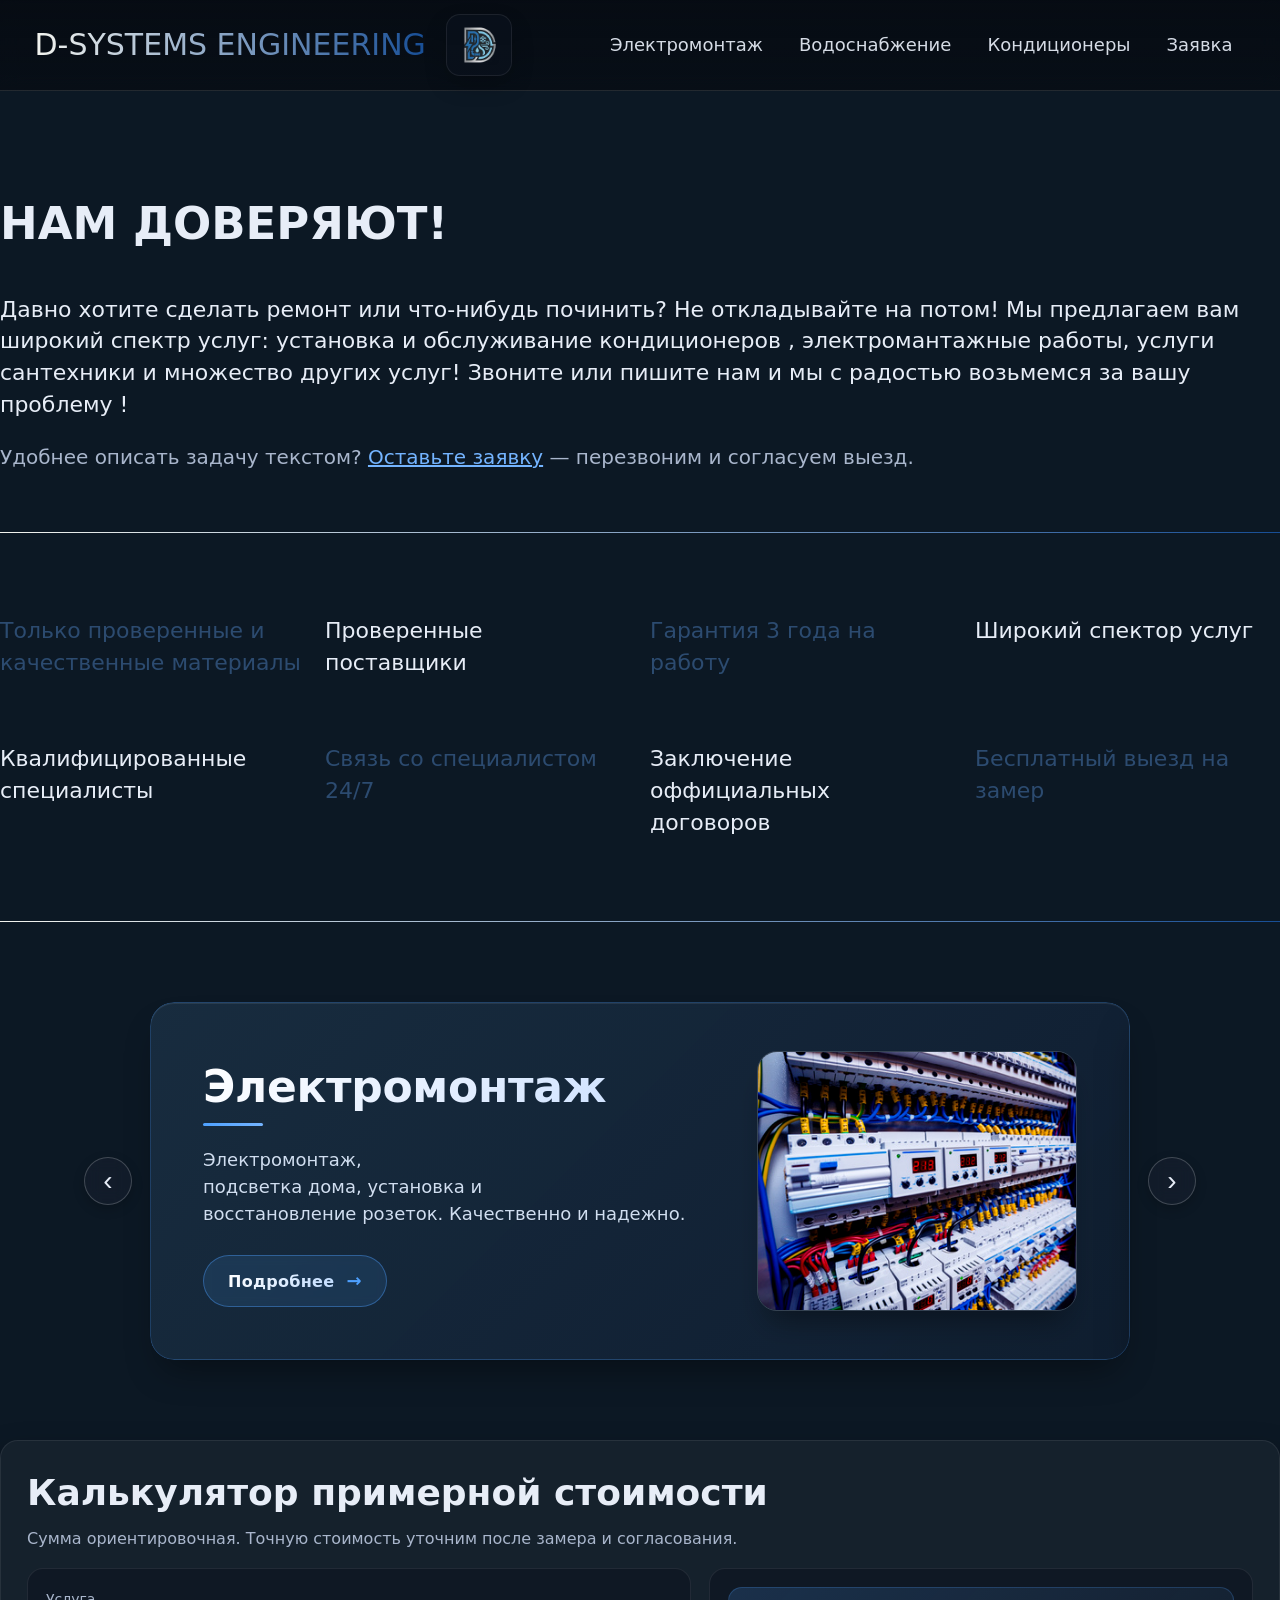
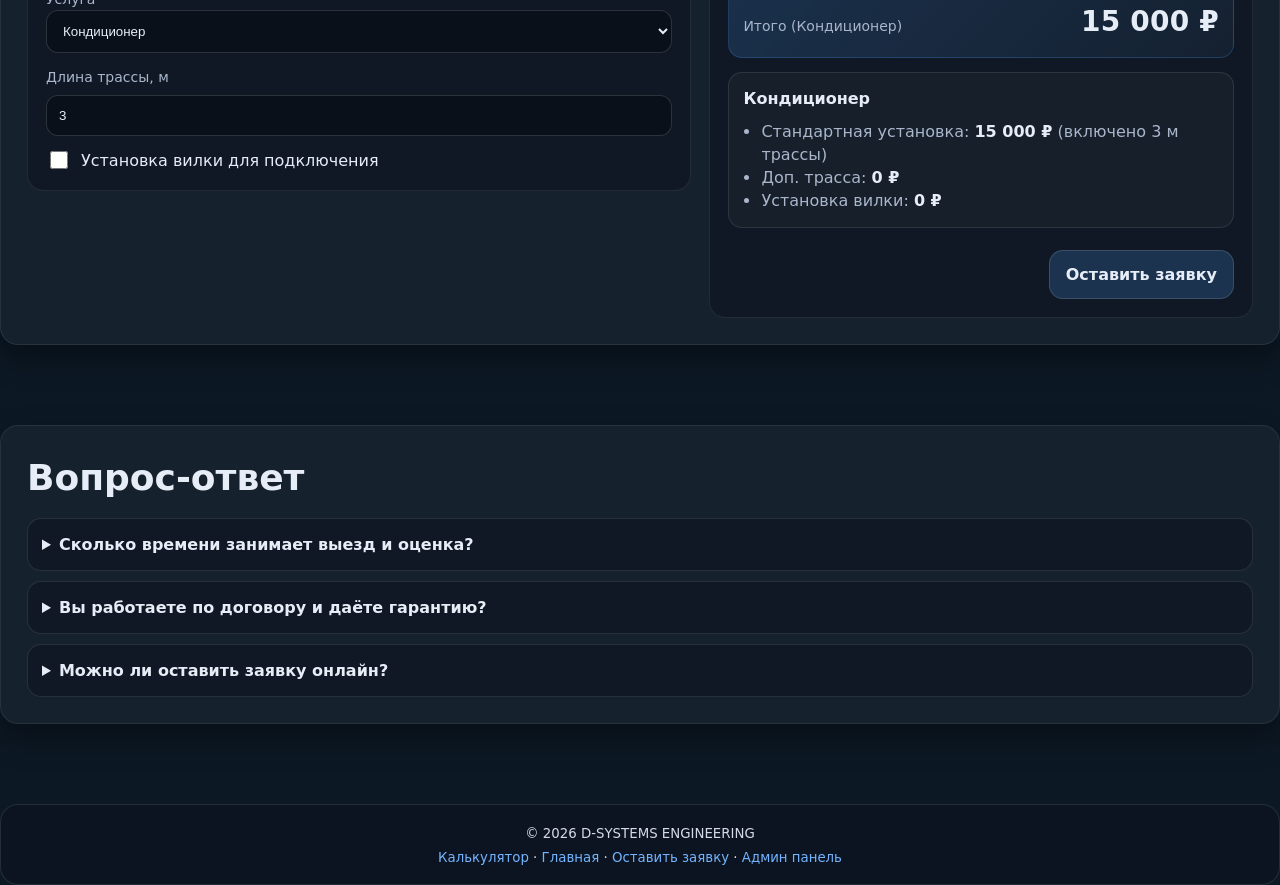
<file: index.html>
<!doctype html>
<html lang="ru">
  <head>
    <meta charset="utf-8" />
    <meta name="viewport" content="width=device-width, initial-scale=1" />
    <meta name="description" content="Сайт" />
    <title>Мой сайт</title>
    <link rel="stylesheet" href="css/style.css" />
  </head>
  <body>
    <header class="site-header">
      <div class="container header__row">
        <div class="flex"> 
        <p class="name"> D-SYSTEMS
            ENGINEERING </p>
        <a class="brand" href="index.html" aria-label="На главную">
          <img src="img/logo.png" alt="logo" class="brand__logo">
        </a></div>

        <nav class="header-nav" aria-label="Основное меню">
          <a class="header-nav__link" href="more.html?type=elect">Электромонтаж</a>
          <a class="header-nav__link" href="more.html?type=voda">Водоснабжение</a>
          <a class="header-nav__link" href="more.html?type=ac">Кондиционеры</a>
          <a class="header-nav__link" href="request.html">Заявка</a>
        </nav>
      </div>
    </header>

    <main id="main">
      <h2>НАМ ДОВЕРЯЮТ!</h2>
      <p>Давно хотите сделать ремонт  или что-нибудь починить?  Не откладывайте на потом!
        Мы предлагаем вам широкий спектр услуг: установка и обслуживание кондиционеров , электромантажные работы,  услуги сантехники и множество других услуг!  Звоните или пишите нам и мы с радостью возьмемся за вашу проблему ! </p>
        <p class="intro-cta">Удобнее описать задачу текстом? <a href="request.html">Оставьте заявку</a> — перезвоним и согласуем выезд.</p>
        <div class="line"></div>
        <div class="services">
            <div class="service">
                <p class="blue">Только проверенные и качественные материалы</p>
                <p>Проверенные поставщики </p>
                <p class="blue">Гарантия 3 года на работу</p>
                <p>Широкий спектор услуг</p>
            </div>
            <div class="service">
                <p>Квалифицированные специалисты </p>
                <p class="blue">Связь со специалистом 24/7</p>
                <p>Заключение  оффициальных договоров </p>
                <p class="blue">Бесплатный выезд на замер</p>
            </div>

        </div>
        <div class="line"></div>

        <div class="yslugi">
          <button type="button" aria-label="Предыдущая услуга" data-dir="-1">‹</button>
          <div data-view>
            <div data-track>
              <div class="card">
                <div class="ca">
                  <h2>Электромонтаж</h2>
                  <p>Электромонтаж,<br> подсветка дома, установка и <br>восстановление розеток. Качественно и надежно.</p>
                  <a href="more.html?type=elect"><span>Подробнее</span></a>
                </div>
                <img src="img/elect.jpg" alt="Электромонтаж" />
              </div>
              <div class="card">
                <div class="ca">
                  <h2>Водоснабжение</h2>
                  <p>Замена и ремонт труб, установка сантехники, <br>обслуживание систем водоснабжения.</p>
                  <a href="more.html?type=voda"><span>Подробнее</span></a>
                </div>
                <img src="img/sant.jpg" alt="Водоснабжение" />
              </div>
              <div class="card">
                <div class="ca">
                  <h2>Кондиционеры</h2>
                  <p>Подбор, установка <br>и обслуживание кондиционеров. <br>Чистка и восстановление работоспособности.</p>
                  <a href="more.html?type=ac"><span>Подробнее</span></a>
                </div>
                <img src="img/kondey.jpg" alt="Кондиционеры" />
              </div>
            </div>
          </div>
          <button type="button" aria-label="Следующая услуга" data-dir="1">›</button>
      </div>

        <section class="calc" data-calc id="calc">
          <div class="calc__head">
            <h2 class="calc__title">Калькулятор примерной стоимости</h2>
            <p class="calc__subtitle">Сумма ориентировочная. Точную стоимость уточним после замера и согласования.</p>
          </div>

          <div class="calc__grid">
            <div class="calc__panel">
              <label class="calc__label" for="calc-service">Услуга</label>
              <select class="calc__control" id="calc-service">
                <option value="ac">Кондиционер</option>
                <option value="electric">Электрика</option>
                <option value="plumbing">Сантехника</option>
              </select>

              <div class="calc__fieldset" id="calc-panel-ac">
                <div class="calc__row">
                  <label class="calc__label" for="ac-route-m">Длина трассы, м</label>
                  <input class="calc__control" id="ac-route-m" type="number" min="0" step="0.5" value="3" />
                </div>
                <label class="calc__check">
                  <input id="ac-plug" type="checkbox" />
                  <span>Установка вилки для подключения</span>
                </label>
              </div>

              <div class="calc__fieldset" id="calc-panel-electric" hidden>
                <div class="calc__row">
                  <label class="calc__label" for="el-points">Количество точек</label>
                  <input class="calc__control" id="el-points" type="number" min="0" step="1" value="5" />
                </div>
                <label class="calc__check">
                  <input id="el-chasing" type="checkbox" checked />
                  <span>Нужно штробление</span>
                </label>
                <label class="calc__check">
                  <input id="el-panel" type="checkbox" />
                  <span>Сборка щита</span>
                </label>
                <div class="calc__row">
                  <label class="calc__label" for="el-material">Материал</label>
                  <select class="calc__control" id="el-material">
                    <option value="concrete">Бетон</option>
                    <option value="brick">Кирпич</option>
                    <option value="aerated_concrete" selected>Газоблок</option>
                  </select>
                </div>
              </div>

              <div class="calc__fieldset" id="calc-panel-plumbing" hidden>
                <div class="calc__row">
                  <label class="calc__label" for="pl-fixtures">Количество точек сантехники</label>
                  <input class="calc__control" id="pl-fixtures" type="number" min="0" step="1" value="3" />
                </div>
                <div class="calc__row">
                  <label class="calc__label" for="pl-pipe-m">Длина трубы/магистрали, м</label>
                  <input class="calc__control" id="pl-pipe-m" type="number" min="0" step="0.5" value="5" />
                </div>
                <label class="calc__check">
                  <input id="pl-chasing" type="checkbox" checked />
                  <span>Нужно штробление</span>
                </label>
                <div class="calc__row">
                  <label class="calc__label" for="pl-material">Материал</label>
                  <select class="calc__control" id="pl-material">
                    <option value="concrete">Бетон</option>
                    <option value="brick">Кирпич</option>
                    <option value="aerated_concrete" selected>Газоблок</option>
                  </select>
                </div>
              </div>
            </div>

            <div class="calc__result">
              <div class="calc__total">
                <div class="calc__total-label">Итого (<span id="calc-result-service">—</span>)</div>
                <div class="calc__total-value" id="calc-result-total">—</div>
              </div>

              <div class="calc__breakdown" id="calc-breakdown"></div>

              <div class="calc__cta">
                <a class="calc__btn calc__btn--link" href="request.html">Оставить заявку</a>
              </div>
            </div>
          </div>
        </section>

        <section class="faq" id="faq">
          <h2>Вопрос‑ответ</h2>
          <details>
            <summary>Сколько времени занимает выезд и оценка?</summary>
            <p>Обычно связываемся в течение дня и согласуем удобное время. На месте уточняем детали и даём ориентир по срокам.</p>
          </details>
          <details>
            <summary>Вы работаете по договору и даёте гарантию?</summary>
            <p>Да. Согласуем объём работ, фиксируем условия, после чего выполняем работу и даём гарантию.</p>
          </details>
          <details>
            <summary>Можно ли оставить заявку онлайн?</summary>
            <p>Да — перейдите на страницу <a href="request.html">заявки</a> и опишите задачу. Мы перезвоним и уточним детали.</p>
          </details>
        </section>
    </main>

    

    <footer class="site-footer">
      <small>© <time datetime="2026">2026</time> D-SYSTEMS ENGINEERING</small><br />
      <small><a href="index.html#calc">Калькулятор</a> · <a href="index.html">Главная</a> · <a href="request.html">Оставить заявку</a> · <a href="../backend/templates/admin.html">Админ панель</a></small>
    </footer>

    <script>
      (() => {
        const root = document.querySelector(".yslugi");
        if (!root) return;

        const track = root.querySelector("[data-track]");
        if (!track) return;

        const count = track.children.length;
        if (count === 0) return;

        let i = 0;
        const render = () => {
          track.style.transform = `translateX(${-i * 100}%)`;
        };
        render();

        root.addEventListener("click", (e) => {
          const btn = e.target.closest("button[data-dir]");
          if (!btn) return;
          const dir = Number(btn.dataset.dir || 0);
          if (!dir) return;
          i = (i + dir + count) % count;
          render();
        });
      })();
    </script>
    <script src="js/calc.js" defer></script>
  </body>
</html>
</file>
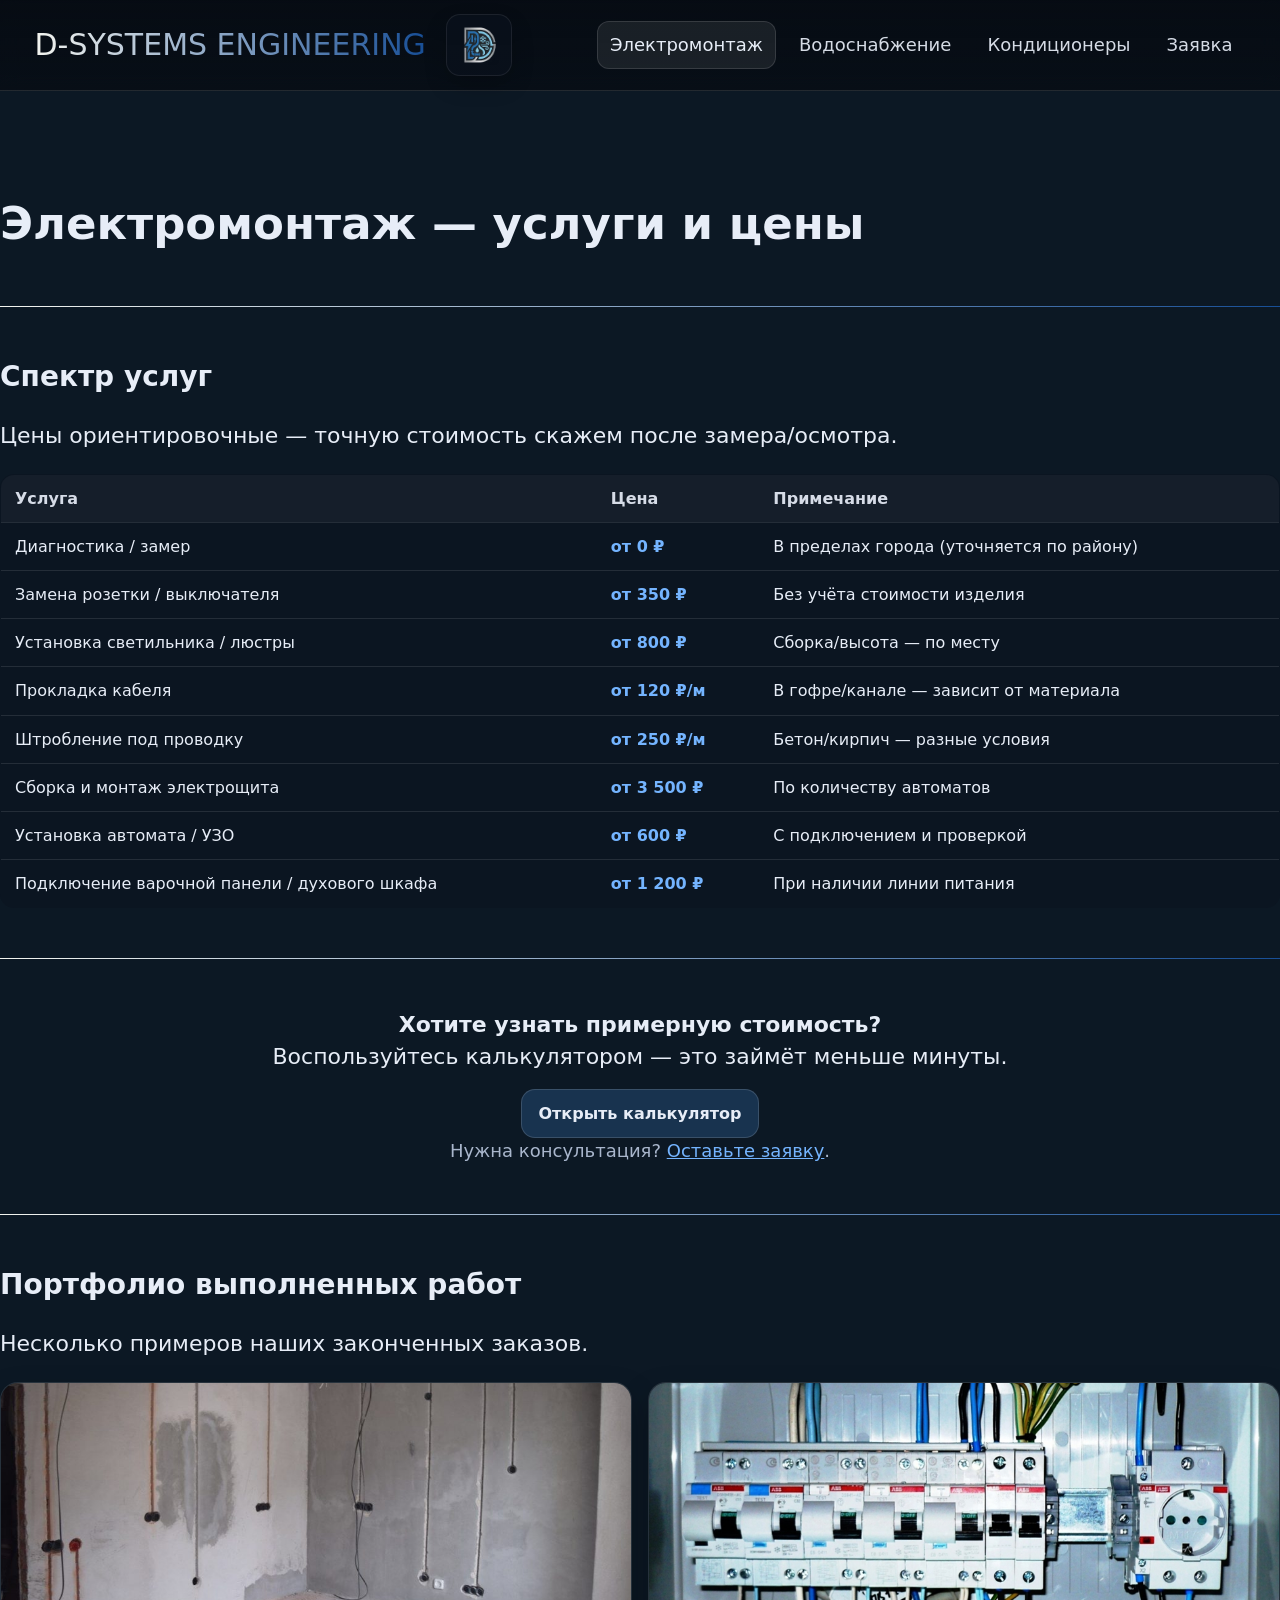
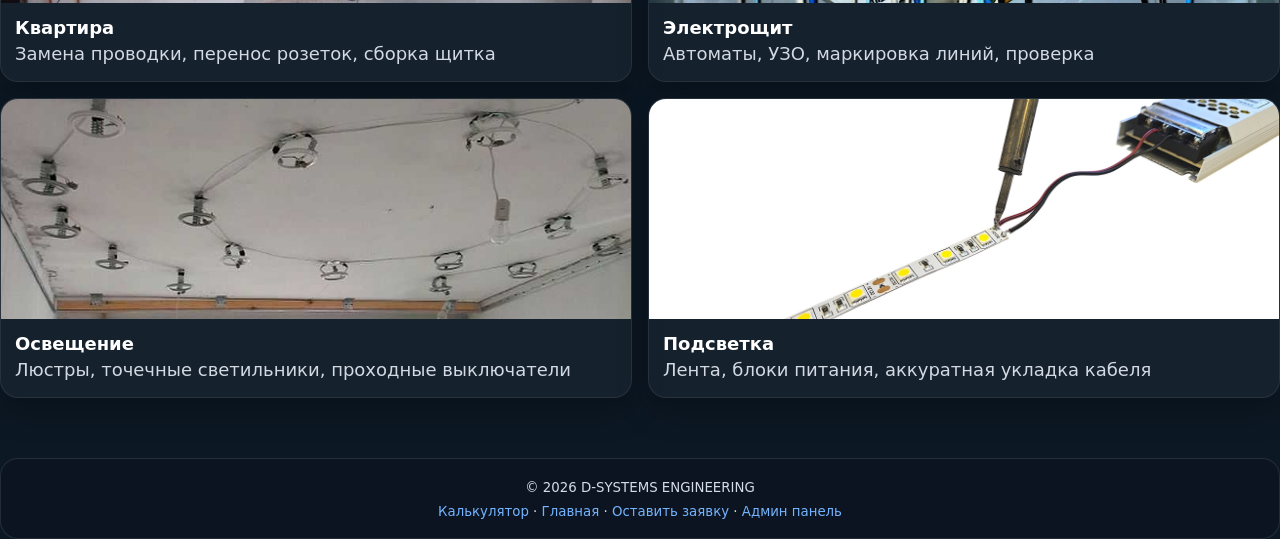
<file: more.html>
<!doctype html>
<html lang="ru">
  <head>
    <meta charset="utf-8" />
    <meta name="viewport" content="width=device-width, initial-scale=1" />
    <meta name="description" content="Услуги и цены" />
    <title>Услуги — D-SYSTEMS ENGINEERING</title>
    <link rel="stylesheet" href="css/style.css" />
    <link rel="stylesheet" href="css/more.css" />
  </head>
  <body>
    <header class="site-header">
      <div class="container header__row">
        <div class="flex">
          <p class="name">D-SYSTEMS ENGINEERING</p>
          <a class="brand" href="index.html" aria-label="На главную">
            <img src="img/logo.png" alt="logo" class="brand__logo" />
          </a>
        </div>

        <nav class="header-nav" aria-label="Основное меню">
          <a class="header-nav__link" href="more.html?type=elect" data-nav="elect">Электромонтаж</a>
          <a class="header-nav__link" href="more.html?type=voda" data-nav="voda">Водоснабжение</a>
          <a class="header-nav__link" href="more.html?type=ac" data-nav="ac">Кондиционеры</a>
          <a class="header-nav__link" href="request.html">Заявка</a>
        </nav>
      </div>
    </header>

    <main>
      <h2 id="more-title">Услуги — услуги и цены</h2>
      <div class="line2"></div>

      <h3>Спектр услуг</h3>
      <p>Цены ориентировочные — точную стоимость скажем после замера/осмотра.</p>

      <table class="price-table">
        <thead>
          <tr>
            <th scope="col">Услуга</th>
            <th scope="col">Цена</th>
            <th scope="col">Примечание</th>
          </tr>
        </thead>
        <tbody id="price-body"></tbody>
      </table>

      <div class="line2"></div>

      <div class="calc-invite">
        <p>
          <strong>Хотите узнать примерную стоимость?</strong><br />
          Воспользуйтесь калькулятором — это займёт меньше минуты.
        </p>
        <div class="calc__cta">
          <a class="calc__btn calc__btn--link" href="index.html#calc">Открыть калькулятор</a>
        </div>
        <p class="calc-invite__note">Нужна консультация? <a id="more-request" href="request.html">Оставьте заявку</a>.</p>
      </div>

      <div class="line2"></div>

      <h3>Портфолио выполненных работ</h3>
      <p>Несколько примеров наших законченных заказов.</p>

      <div class="portfolio-grid" id="portfolio-grid"></div>
    </main>

    <footer class="site-footer">
      <small>© <time datetime="2026">2026</time> D-SYSTEMS ENGINEERING</small><br />
      <small><a href="index.html#calc">Калькулятор</a> · <a href="index.html">Главная</a> · <a href="request.html">Оставить заявку</a> · <a href="../backend/templates/admin.html">Админ панель</a></small>
    </footer>

    <script src="js/more.js" defer></script>
  </body>
</html>
</file>
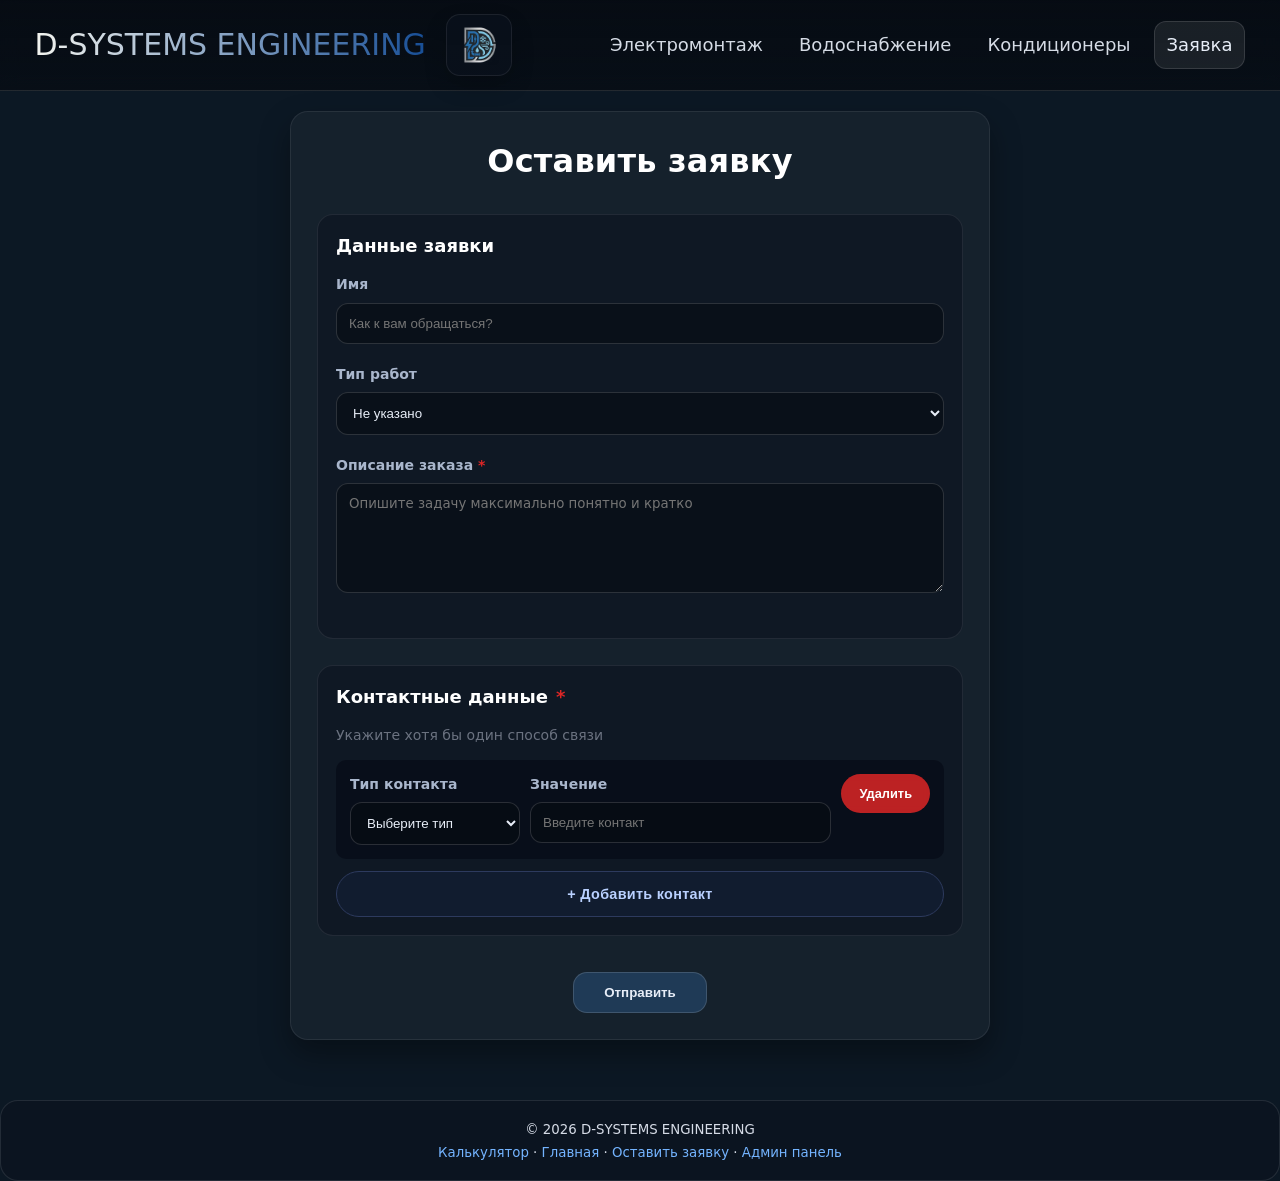
<file: request.html>
<!DOCTYPE html>
<html lang="ru">
<head>
    <meta charset="UTF-8">
    <meta name="viewport" content="width=device-width, initial-scale=1.0">
    <title>Заявка</title>
    <link rel="stylesheet" href="style.css">
    <link rel="stylesheet" href="css/style.css" />
</head>
<header class="site-header">
      <div class="container header__row">
        <div class="flex">
          <p class="name">D-SYSTEMS ENGINEERING</p>
          <a class="brand" href="index.html" aria-label="На главную">
            <img src="img/logo.png" alt="logo" class="brand__logo" />
          </a>
        </div>

        <nav class="header-nav" aria-label="Основное меню">
          <a class="header-nav__link" href="more.html?type=elect" data-nav="elect">Электромонтаж</a>
          <a class="header-nav__link" href="more.html?type=voda" data-nav="voda">Водоснабжение</a>
          <a class="header-nav__link" href="more.html?type=ac" data-nav="ac">Кондиционеры</a>
          <a class="header-nav__link" href="request.html" aria-current="page">Заявка</a>
        </nav>
      </div>
    </header>
<body>
    <div class="containers">
        <h1>Оставить заявку</h1>
        <form id="orderForm">
            <div class="form-section">
                <h2>Данные заявки</h2>

                <div class="form-group">
                    <label for="name">Имя</label>
                    <input type="text" id="name" name="name" placeholder="Как к вам обращаться?">
                </div>

                <div class="form-group">
                    <label for="workType">Тип работ</label>
                    <select id="workType" name="workType">
                        <option value="Не указано" selected>Не указано</option>
                        <option value="Сантехника">Сантехника</option>
                        <option value="Электрика">Электрика</option>
                        <option value="Кондиционеры">Кондиционеры</option>
                    </select>
                </div>

                <div class="form-group required">
                    <label for="description">Описание заказа <span class="req">*</span></label>
                    <textarea id="description" name="description" rows="4" required
                              placeholder="Опишите задачу максимально понятно и кратко"></textarea>
                </div>
            </div>

            <!-- Контактные данные -->
            <div class="form-section">
                <h2>Контактные данные <span class="req">*</span></h2>
                <p class="section-description">Укажите хотя бы один способ связи</p>
                
                <div id="contactsContainer">
                    <!-- Контакты будут добавляться динамически -->
                </div>

                <button type="button" class="btn-add" onclick="addContact()">
                    + Добавить контакт
                </button>
            </div>

            <div class="form-actions">
                <button type="submit" class="btn-submit">Отправить</button>
            </div>
        </form>

        <div id="message" class="message hidden"></div>
    </div>

    <footer class="site-footer">
      <small>© <time datetime="2026">2026</time> D-SYSTEMS ENGINEERING</small><br />
      <small><a href="index.html#calc">Калькулятор</a> · <a href="index.html">Главная</a> · <a href="request.html">Оставить заявку</a> · <a href="../backend/templates/admin.html">Админ панель</a></small>
    </footer>

    <script src="script.js"></script>
</body>
</html>
</file>
<file: css/style.css>
/* Base */
:root {
    --bg: #060b12;
    --panel: #0b1320;
    --text: #e7edf7;
    --muted: #a9b6cc;
    --line: rgba(255, 255, 255, 0.12);
    --accent: #4ea1ff;
    --accent-2: #74b4ff;
    --radius: 14px;
    --shadow: 0 14px 30px rgba(0, 0, 0, 0.35);
  }
  
  *,
  *::before,
  *::after {
    box-sizing: border-box;
  }
  
  html,
  body {
    height: 100%;
  }
  
  body {
    margin: 0;
    font-family: system-ui, -apple-system, Segoe UI, Roboto, Arial, sans-serif;
    line-height: 1.45;
    background: #0c1824;
    color: var(--text);
  }
  
  a {
    color: inherit;
    text-decoration: none;
  }
  
  .flex {
    display: flex;
    align-items: center;
    gap: 20px;
  }
  
  /* Header */
  .site-header {
    position: sticky;
    top: 0;
    z-index: 50;
    background: linear-gradient(180deg, rgba(6, 11, 18, 0.92), rgba(6, 11, 18, 0.72));
    backdrop-filter: blur(10px);
    border-bottom: 1px solid var(--line);
  }
  
  .header__row {
    display: flex;
    align-items: center;
    gap: 16px;
    padding: 14px 0;
    justify-content: space-around;
    max-width: 1400px;
    margin: 0 auto;
  }
  
  /* Brand */
  .brand {
    display: inline-flex;
    align-items: center;
    gap: 10px;
    padding: 10px 12px;
    border-radius: var(--radius);
    background: rgba(11, 19, 32, 0.55);
    border: 1px solid rgba(255, 255, 255, 0.08);
    box-shadow: 0 10px 22px rgba(0, 0, 0, 0.2);
    flex: 0 0 auto;
    flex-shrink: 0;
    
  }
  
  .brand__logo {
    display: block;
    height: 40px;
    width: auto;
    flex: 0 0 auto;
  }
  
  /* Nav */
  .header-nav {
    display: flex;
    align-items: center;
    gap: 10px;
    flex: 0 0 auto;
    flex-wrap: wrap;
  }
  
  .header-nav__link {
    padding: 10px 12px;
    border-radius: 12px;
    color: var(--text);
    opacity: 0.92;
    border: 1px solid transparent;
    white-space: nowrap;
    font-size: 18px;
    
  }
  
  .header-nav__link:hover {
    background: rgba(255, 255, 255, 0.06);
    border-color: rgba(255, 255, 255, 0.08);
    opacity: 1;
  }

  .header-nav__link[aria-current="page"] {
    background: rgba(255, 255, 255, 0.08);
    border-color: rgba(255, 255, 255, 0.12);
    opacity: 1;
  }
  
  /* Content demo */
  main {
    margin: 0 auto;
    max-width: 1300px;
    margin-top: 100px;
  }
  
  section {
    background: rgba(255, 255, 255, 0.04);
    border: 1px solid rgba(255, 255, 255, 0.08);
    border-radius: 18px;
    padding: 18px;
    box-shadow: var(--shadow);
  }

  .faq {
    margin: 0 0 80px;
    padding: 26px;
  }

  .faq h2 {
    margin: 0 0 14px;
    font-size: 36px;
  }

  .faq details {
    padding: 14px 14px;
    border-radius: 14px;
    border: 1px solid rgba(255, 255, 255, 0.10);
    background: rgba(11, 19, 32, 0.55);
  }

  .faq details + details {
    margin-top: 10px;
  }

  .faq summary {
    cursor: pointer;
    font-weight: 800;
  }

  .faq p {
    margin: 10px 0 0;
    color: var(--muted);
    font-size: 18px;
  }

  .faq a {
    color: var(--accent-2);
    text-decoration: underline;
  }
  
  main h2 {
    font-size: 45px;
  }
  
  main p {
    font-size: 22px;
  }
  
  .name {
    font-size: 30px;
    margin: 0;
    line-height: 1.05;
    white-space: nowrap;
    background: linear-gradient(to right, #F3F4EF, #174E96);
    -webkit-background-clip: text;
    background-clip: text;
    color: transparent;
  }
  .line {
    width: 100%;
    height: 1px;
    background: linear-gradient(to right, #F3F4EF, #174E96);
    margin: 60px 0 ;
  }
  .services {
    display: flex;
    flex-direction: column;
    gap: 20px;
  }
  .service {
    display: flex;
    gap: 20px;
  }
  .service p {
    width: 400px;
  }
  .blue {
    color: #2c4b70;
  }
  
  .yslugi {
  max-width: 1300px;
  margin: 80px auto;
  display: flex;
  align-items: center;
  justify-content: center;
  gap: 18px;
  position: relative;
}

.yslugi [data-view] {
  width: min(980px, calc(100vw - 160px));
  overflow: hidden;
  border-radius: 24px;
  box-shadow: 0 20px 35px -12px rgba(0, 0, 0, 0.4);
}

.yslugi [data-track] {
  display: flex;
  transition: transform 480ms cubic-bezier(0.2, 0.9, 0.4, 1.1);
  will-change: transform;
}

.yslugi > button {
  width: 48px;
  height: 48px;
  border-radius: 50%;
  border: 1px solid rgba(255, 255, 255, 0.2);
  background: rgba(20, 30, 45, 0.75);
  backdrop-filter: blur(8px);
  color: var(--text);
  cursor: pointer;
  font-size: 28px;
  line-height: 1;
  transition: all 0.25s ease;
  display: flex;
  align-items: center;
  justify-content: center;
  box-shadow: 0 4px 12px rgba(0, 0, 0, 0.2);
}

.yslugi > button:hover {
  background: rgba(78, 161, 255, 0.85);
  border-color: rgba(255, 255, 255, 0.4);
  transform: scale(1.05);
  color: white;
  box-shadow: 0 6px 16px rgba(78, 161, 255, 0.3);
}

.yslugi > button:active {
  transform: scale(0.98);
}

/* Новая карточка — стеклянная, с градиентом и анимацией */
.yslugi .card {
  flex: 0 0 100%;
  display: flex;
  align-items: center;
  justify-content: space-between;
  gap: 40px;
  padding: 48px 52px;
  background: linear-gradient(135deg, rgba(25, 45, 65, 0.95), rgba(15, 30, 48, 0.98));
  backdrop-filter: blur(4px);
  border-radius: 24px;
  box-shadow: 0 25px 40px -12px rgba(0, 0, 0, 0.5), inset 0 1px 0 rgba(255, 255, 255, 0.08);
  transition: transform 0.3s ease, box-shadow 0.3s ease;
  border: 1px solid rgba(78, 161, 255, 0.25);
  position: relative;
  overflow: hidden;
}




/* Текстовая область */
.ca {
  max-width: 520px;
  display: flex;
  flex-direction: column;
  text-align: left;
  z-index: 2;
}

.yslugi .card h2 {
  margin: 0 0 16px;
  font-size: 44px;
  font-weight: 700;
  background: linear-gradient(135deg, #ffffff, #c8deff);
  -webkit-background-clip: text;
  background-clip: text;
  color: transparent;
  letter-spacing: -0.3px;
  position: relative;
  display: inline-block;
}

.yslugi .card h2::after {
  content: '';
  position: absolute;
  bottom: -8px;
  left: 0;
  width: 60px;
  height: 3px;
  background: linear-gradient(90deg, #4ea1ff, #74b4ff);
  border-radius: 3px;
}

.yslugi .card p {
  margin: 12px 0 28px;
  font-size: 18px;
  line-height: 1.5;
  color: #d0def0;
  text-shadow: 0 1px 1px rgba(0, 0, 0, 0.1);
}

/* Кнопка "Подробнее" — новая стилизация */
.yslugi .card a {
  display: inline-flex;
  align-items: center;
  gap: 12px;
  padding: 12px 24px;
  border-radius: 40px;
  background: rgba(78, 161, 255, 0.12);
  border: 1px solid rgba(78, 161, 255, 0.4);
  color: #ffffff;
  font-weight: 600;
  font-size: 16px;
  transition: all 0.25s ease;
  width: fit-content;
  backdrop-filter: blur(4px);
  letter-spacing: 0.3px;
}

.yslugi .card a span {
  background: linear-gradient(120deg, #ffffff, #c0dcff);
  -webkit-background-clip: text;
  background-clip: text;
  color: transparent;
  transition: all 0.25s ease;
}

/* Стрелочка после текста (псевдоэлемент) */
.yslugi .card a::after {
  content: '→';
  font-size: 18px;
  transition: transform 0.2s ease;
  color: #4ea1ff;
}

.yslugi .card a:hover {
  background: rgba(78, 161, 255, 0.28);
  border-color: rgba(78, 161, 255, 0.8);
  gap: 16px;
  box-shadow: 0 4px 12px rgba(78, 161, 255, 0.2);
}

.yslugi .card a:hover::after {
  transform: translateX(5px);
  color: #fff;
}

.yslugi .card a:hover span {
  background: linear-gradient(120deg, #ffffff, #ffffff);
  -webkit-background-clip: text;
  background-clip: text;
  color: transparent;
}

/* Изображение в карточке */
.yslugi .card img {
  width: 320px;
  height: 260px;
  object-fit: cover;
  border-radius: 20px;
  border: 1px solid rgba(255, 255, 255, 0.15);
  box-shadow: 0 20px 30px -12px rgba(0, 0, 0, 0.4);
  transition: all 0.4s ease;
  filter: brightness(1.02) contrast(1.05);
}

.yslugi .card:hover img {
  transform: scale(1.02);
  box-shadow: 0 24px 36px -14px rgba(0, 0, 0, 0.5);
  border-color: rgba(78, 161, 255, 0.4);
}

/* Адаптивность для мобильных */
@media (max-width: 700px) {
  .yslugi {
    margin: 50px auto;
    gap: 0;
    padding: 0;
  }

  .yslugi [data-view] {
    width: 100%;
    border-radius: 20px;
  }

  .yslugi > button {
    width: 42px;
    height: 42px;
    font-size: 24px;
    background: rgba(20, 30, 45, 0.85);
  }

  .yslugi > button[data-dir="-1"] {
    left: 4px;
  }

  .yslugi > button[data-dir="1"] {
    right: 4px;
  }

  .yslugi .card {
    flex-direction: column;
    align-items: center;
    text-align: center;
    padding: 28px 20px 32px;
    gap: 24px;
  }

  .ca {
    text-align: center;
    align-items: center;
  }

  .yslugi .card h2 {
    font-size: 32px;
    text-align: center;
  }

  .yslugi .card h2::after {
    left: 50%;
    transform: translateX(-50%);
    width: 50px;
  }

  .yslugi .card p {
    text-align: center;
    font-size: 16px;
  }

  .yslugi .card a {
    margin: 0 auto;
  }

  .yslugi .card img {
    width: 90%;
    max-width: 280px;
    height: 200px;
    margin-top: 8px;
  }
}

  /* Calculator */
  .calc {
    margin: 0 0 80px;
    padding: 26px;
    background: rgba(255, 255, 255, 0.04);
    border: 1px solid rgba(255, 255, 255, 0.08);
    border-radius: 18px;
    box-shadow: var(--shadow);
  }

  .calc__head {
    display: grid;
    gap: 8px;
    margin-bottom: 18px;
  }

  .calc__title {
    margin: 0;
    font-size: 36px;
  }

  .calc__subtitle {
    margin: 0;
    color: var(--muted);
    font-size: 16px;
  }

  .calc__grid {
    display: grid;
    grid-template-columns: 1.1fr 0.9fr;
    gap: 18px;
    align-items: start;
  }

  .calc__panel,
  .calc__result {
    padding: 18px;
    border-radius: 16px;
    background: rgba(11, 19, 32, 0.55);
    border: 1px solid rgba(255, 255, 255, 0.08);
  }

  .calc__fieldset {
    margin-top: 14px;
    display: grid;
    gap: 12px;
  }

  .calc__fieldset[hidden] {
    display: none;
  }

  .calc__row {
    display: grid;
    gap: 8px;
  }

  .calc__label {
    font-size: 14px;
    color: var(--muted);
  }

  .calc__control {
    width: 100%;
    padding: 12px 12px;
    border-radius: 12px;
    border: 1px solid rgba(255, 255, 255, 0.14);
    background: rgba(6, 11, 18, 0.55);
    color: var(--text);
    outline: none;
  }

  .calc__control:focus {
    border-color: rgba(78, 161, 255, 0.55);
    box-shadow: 0 0 0 3px rgba(78, 161, 255, 0.18);
  }

  .calc__control--textarea {
    resize: vertical;
    min-height: 84px;
  }

  .calc__check {
    display: flex;
    align-items: center;
    gap: 10px;
    user-select: none;
    font-size: 16px;
  }

  .calc__check input {
    width: 18px;
    height: 18px;
    accent-color: var(--accent);
  }

  .calc__total {
    display: flex;
    align-items: baseline;
    justify-content: space-between;
    gap: 12px;
    padding: 14px;
    border-radius: 14px;
    background: linear-gradient(135deg, rgba(78, 161, 255, 0.18), rgba(116, 180, 255, 0.06));
    border: 1px solid rgba(78, 161, 255, 0.22);
    margin-bottom: 14px;
  }

  .calc__total-label {
    color: var(--muted);
    font-size: 14px;
  }

  .calc__total-value {
    font-size: 28px;
    font-weight: 800;
    letter-spacing: 0.2px;
  }

  .calc__breakdown {
    display: grid;
    gap: 12px;
    margin-bottom: 16px;
  }

  .calc__block {
    padding: 14px;
    border-radius: 14px;
    border: 1px solid rgba(255, 255, 255, 0.10);
    background: rgba(255, 255, 255, 0.03);
  }

  .calc__block-title {
    font-weight: 800;
    margin-bottom: 10px;
  }

  .calc__list {
    margin: 0;
    padding-left: 18px;
    color: var(--muted);
  }

  .calc__list b {
    color: var(--text);
  }

  .calc__error {
    padding: 12px 14px;
    border-radius: 12px;
    background: rgba(255, 92, 92, 0.14);
    border: 1px solid rgba(255, 92, 92, 0.22);
    color: var(--text);
  }

  .calc__request-title {
    margin: 0 0 6px;
    font-size: 20px;
  }

  .calc__request-subtitle {
    margin: 0 0 12px;
    color: var(--muted);
    font-size: 14px;
  }

  .calc__form {
    display: grid;
    gap: 10px;
  }

  .calc__btn {
    margin-top: 6px;
    padding: 12px 16px;
    border-radius: 14px;
    border: 1px solid rgba(255, 255, 255, 0.14);
    background: rgba(78, 161, 255, 0.20);
    color: var(--text);
    cursor: pointer;
    font-weight: 800;
    display: inline-flex;
    align-items: center;
    justify-content: center;
    text-align: center;
  }

  .calc__btn:hover {
    background: rgba(78, 161, 255, 0.26);
    border-color: rgba(78, 161, 255, 0.35);
  }

  .calc__cta {
    display: flex;
    justify-content: flex-end;
  }

  /* Footer */
  .site-footer {
    margin: 60px auto 0;
    padding: 16px 18px;
    border-radius: 18px;
    background: rgba(11, 19, 32, 0.65);
    border: 1px solid rgba(255, 255, 255, 0.10);
    text-align: center;
    color: rgba(231, 237, 247, 0.92);
  }

  .site-footer a {
    color: #74b4ff;
  }

  .site-footer a:hover {
    text-decoration: underline;
  }

  /* Invite block (on more_* pages) */
  .calc-invite {
    margin: 16px 0 10px;
    text-align: center;
  }

  .calc-invite .calc__cta {
    justify-content: center;
  }

  .calc-invite p {
    margin: 0 0 10px;
  }

  .calc-invite__note {
    margin: 12px 0 0;
    font-size: 18px;
    color: var(--muted);
  }

  .calc-invite__note a {
    color: var(--accent-2);
    text-decoration: underline;
  }

  .intro-cta {
    margin-top: 0.5em;
    font-size: 20px;
    color: var(--muted);
  }

  .intro-cta a {
    color: var(--accent-2);
    text-decoration: underline;
  }

  .request-lead {
    font-size: 18px;
    color: var(--muted);
    max-width: 720px;
  }

  .request-thanks {
    text-align: center;
    font-size: 20px;
    margin: 24px 0;
  }

  /* Responsive: header + slider */
  @media (max-width: 980px) {
    .calc__grid {
      grid-template-columns: 1fr;
    }

    .calc__title {
      font-size: 30px;
    }

    main {
      max-width: 100%;
      padding: 0 16px;
      margin-top: 70px;
    }

    .header__row {
      padding: 12px 16px;
      justify-content: space-between;
      gap: 12px;
      flex-wrap: wrap;
    }

    .flex {
      gap: 12px;
      min-width: 0;
    }

    .name {
      font-size: 22px;
      white-space: normal;
    }

    .brand {
      padding: 8px 10px;
    }

    .brand__logo {
      height: 34px;
    }

    .header-nav {
      width: 100%;
      justify-content: center;
      gap: 8px;
    }

    .header-nav__link {
      font-size: 16px;
      padding: 9px 10px;
    }

    .yslugi {
      margin: 50px auto;
      gap: 12px;
    }

    .yslugi [data-view] {
      width: min(980px, calc(100vw - 120px));
    }

    .yslugi .card {
      height: auto;
      padding: 34px 22px;
      gap: 18px;
    }

    .yslugi .card h2 {
      font-size: 34px;
    }
  }

  @media (max-width: 700px) {
    main h2 {
      font-size: 32px;
    }

    main p {
      font-size: 18px;
    }

    .header__row {
      padding: 10px 12px;
    }

    .name {
      font-size: 18px;
    }

    .brand__logo {
      height: 30px;
    }

    .header-nav__link {
      font-size: 15px;
      padding: 8px 10px;
    }

    .yslugi {
      position: relative;
      gap: 0;
      padding: 0;
    }

    .yslugi [data-view] {
      width: 100%;
      border-radius: 16px;
    }

    .yslugi > button {
      position: absolute;
      top: 50%;
      transform: translateY(-50%);
      z-index: 2;
      width: 40px;
      height: 40px;
      font-size: 24px;
      backdrop-filter: blur(8px);
    }

    .yslugi > button[data-dir="-1"] {
      left: 8px;
    }

    .yslugi > button[data-dir="1"] {
      right: 8px;
    }

    .yslugi .card {
      flex-direction: column;
      align-items: stretch;
      text-align: center;
      padding: 22px 18px 18px;
    }

    .ca {
      max-width: none;
    }

    .yslugi .card h2 {
      font-size: 28px;
    }

    .yslugi .card img {
      width: 100%;
      height: 200px;
    }
  }
</file>
<file: css/more.css>
.line2 {
    width: 100%;
    height: 1px;
    background: linear-gradient(to right, #F3F4EF, #174E96);
    margin: 50px 0;
}

main h3 {
    margin: 0 0 10px;
    font-size: 28px;
}

/* Услуги и цены */
.price-table {
    width: 100%;
    border-collapse: collapse;
    margin-top: 14px;
    overflow: hidden;
    border-radius: 14px;
    border: 1px solid rgba(255, 255, 255, 0.10);
    background: rgba(11, 19, 32, 0.55);
}

.price-table th,
.price-table td {
    padding: 12px 14px;
    border-bottom: 1px solid rgba(255, 255, 255, 0.10);
    vertical-align: top;
}

.price-table th {
    text-align: left;
    color: rgba(231, 237, 247, 0.92);
    background: rgba(255, 255, 255, 0.04);
    font-weight: 700;
}

.price-table td:nth-child(2) {
    white-space: nowrap;
    font-weight: 800;
    color: #74b4ff;
}

.price-table tr:last-child td {
    border-bottom: 0;
}


/* Портфолио */
.portfolio-grid {
    display: grid;
    grid-template-columns: repeat(2, minmax(0, 1fr));
    gap: 16px;
    margin-top: 14px;
}

.portfolio-grid figure {
    margin: 0;
    border-radius: 18px;
    border: 1px solid rgba(255, 255, 255, 0.08);
    background: rgba(255, 255, 255, 0.04);
    box-shadow: 0 14px 30px rgba(0, 0, 0, 0.25);
    overflow: hidden;
}

.portfolio-grid img {
    display: block;
    width: 100%;
    height: 220px;
    object-fit: cover;
}

.portfolio-grid figcaption {
    padding: 12px 14px 14px;
    color: rgba(231, 237, 247, 0.90);
    font-size: 18px;
}

.portfolio-grid strong {
    color: #ffffff;
}

@media (max-width: 860px) {
    .portfolio-grid {
        grid-template-columns: 1fr;
    }
}
</file>
<file: style.css>
* {
    margin: 0;
    padding: 0;
    box-sizing: border-box;
}

body {
    font-family: -apple-system, BlinkMacSystemFont, 'Segoe UI', Roboto, Oxygen, Ubuntu, Cantarell, sans-serif;
    background: #f5f6f7;
    min-height: 100vh;
}

.containers {
    max-width: 700px;
    margin: 0 auto;
    margin-top: 20px;
    padding: 26px;
    background: rgba(255, 255, 255, 0.04);
    border: 1px solid rgba(255, 255, 255, 0.08);
    border-radius: 18px;
    box-shadow: var(--shadow);
}

h1 {
    color: white;
    margin-bottom: 30px;
    text-align: center;
    font-size: 26px;
    letter-spacing: 0.2px;
    font-size: 2rem;
}

h2 {
    color: white;
    margin-bottom: 15px;
    font-size: 18px;
    display: inline-flex;
    align-items: center;
    gap: 8px;
}

.form-section {
    margin-bottom: 26px;
    padding: 18px;
    border-radius: 16px;
    background: rgba(11, 19, 32, 0.55);
    border: 1px solid rgba(255, 255, 255, 0.08);
}

.section-description {
    color: #6b7280;
    font-size: 14px;
    margin-bottom: 15px;
}

.form-group {
    margin-bottom: 20px;
}

label {
    display: block;
    margin-bottom: 8px;
    font-size: 14px;
    color: var(--muted);
    font-weight: 600;
    font-size: 14px;
}

input[type="text"],
input[type="email"],
input[type="tel"],
textarea,
select {
    width: 100%;
    padding: 12px 12px;
    border-radius: 12px;
    border: 1px solid rgba(255, 255, 255, 0.14);
    background: rgba(6, 11, 18, 0.55);
    color: var(--text);
    outline: none;
}

input:focus,
textarea:focus,
select:focus {
    border-color: rgba(78, 161, 255, 0.55);
    box-shadow: 0 0 0 3px rgba(78, 161, 255, 0.18);
}

textarea {
    resize: vertical;
    font-family: inherit;
    min-height: 110px;
}

.contact-item {
    background: rgba(6, 11, 22, 0.7);
    padding: 14px;
    border-radius: 10px;
    margin-bottom: 12px;

}

.contact-row {
    display: flex;
    gap: 10px;
    align-items: flex-start;
}

.contact-type {
    flex: 0 0 170px;
}

.contact-value {
    flex: 1;
}

.btn-remove {
    background: rgba(220, 38, 38, 0.85);
    color: white;
    border: none;
    padding: 12px 18px;
    border-radius: 32px;
    cursor: pointer;
    font-size: 0.8rem;
    font-weight: 600;
    transition: 0.2s;
    backdrop-filter: blur(4px);
}

.btn-remove:hover {
    background: #dc2626;
            transform: scale(0.97);
}

.btn-add {
    background: #111c2f;
    border: 1px solid #2d3a5e;
    color: #b9d0ff;
    font-weight: 600;
    padding: 14px 20px;
    border-radius: 40px;
    width: 100%;
    font-size: 0.9rem;
    cursor: pointer;
    transition: all 0.25s;
            display: flex;
            align-items: center;
            justify-content: center;
            gap: 8px;
            letter-spacing: 0.3px;
            margin-top: 6px;
}

.btn-add:hover {
    background: #1a2a46;
            border-color: #5f7fbf;
            color: white;
            transform: translateY(-2px);
}

.form-actions {
    margin-top: 30px;
    text-align: center;
}

.btn-submit {
    margin-top: 6px;
    padding: 12px 30px;
    border-radius: 14px;
    border: 1px solid rgba(255, 255, 255, 0.14);
    background: rgba(78, 161, 255, 0.20);
    color: var(--text);
    cursor: pointer;
    font-weight: 800;
    display: inline-flex;
    align-items: center;
    justify-content: center;
    text-align: center;
}

.btn-submit:hover {
    transform: translateY(-1px);
}

.btn-submit:active {
    transform: translateY(0);
}

.message {
    margin-top: 20px;
    padding: 15px;
    border-radius: 6px;
    text-align: center;
    font-weight: 500;
}

.message.success {
    background: #ecfdf5;
    color: #065f46;
    border: 1px solid #a7f3d0;
}

.message.error {
    background: #fef2f2;
    color: #991b1b;
    border: 1px solid #fecaca;
}

.hidden {
    display: none;
}

.required label .req, h2 .req {
    color: #dc2626;
    font-weight: 700;
}

@media (max-width: 600px) {
    .container {
        padding: 20px;
    }

    .contact-row {
        flex-direction: column;
    }

    .contact-type {
        flex: 1;
    }
}
</file>
